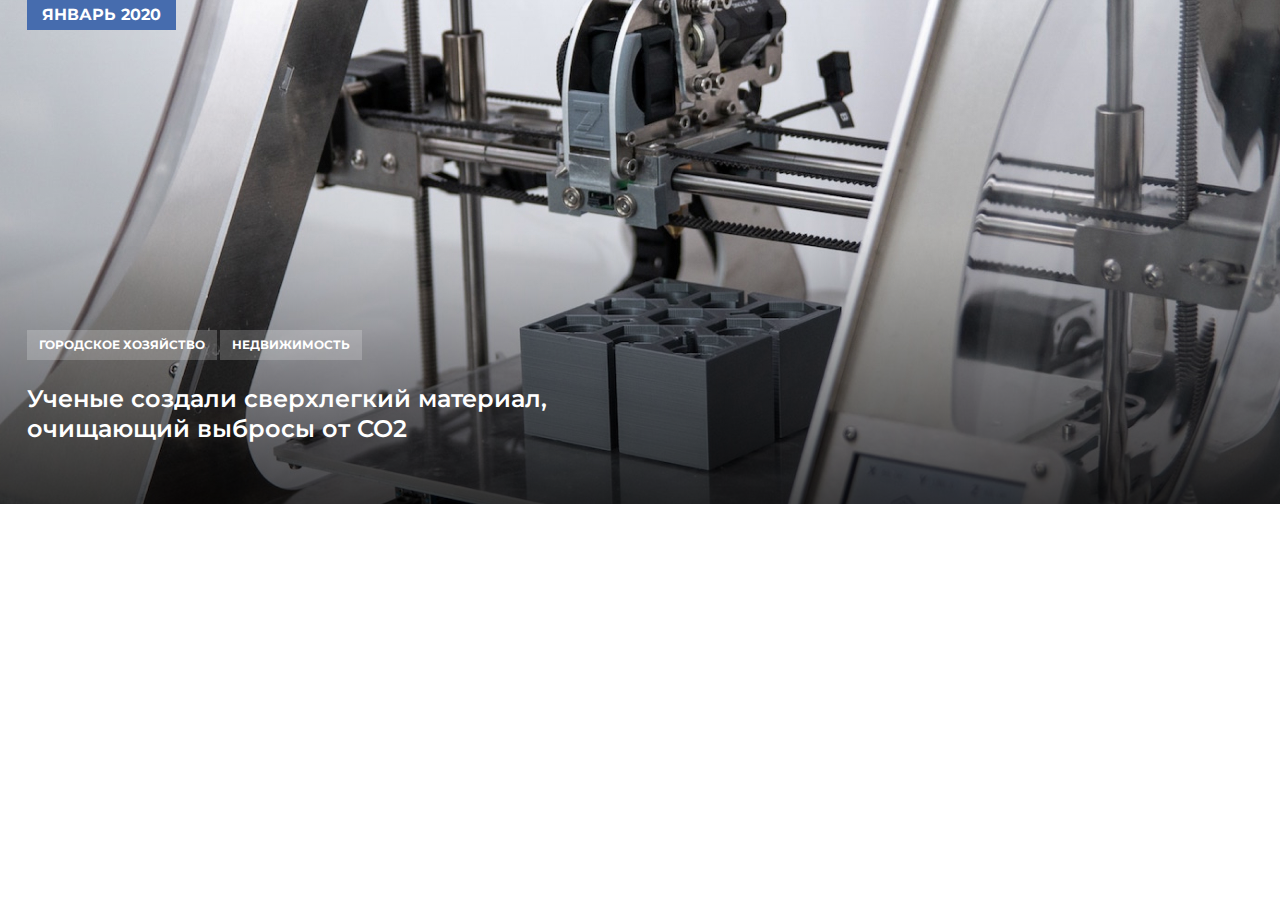
<file: hero.html>
<!DOCTYPE html>
<html lang="en">
<head>
   <meta charset="UTF-8">
   <meta http-equiv="X-UA-Compatible" content="IE=edge">
   <meta name="viewport" content="width=device-width, initial-scale=1.0">
   <link rel="stylesheet" href="css/style.css">
   <title>Hero test</title>
</head>
<body>
   <section class="hero">
      <div class="hero__image" style="overflow: hidden; display: flex; justify-content: center;">
         <img src="img/slider/slide-03.jpg" alt="Hero" >
      </div>
      <div class="hero__overlay">
         <div class="hero__wrapper">
            <div class="hero__body">
               <div class="hero__month">Январь 2020</div>
               <div>
                  <div class="hero__tag">Городское хозяйство</div>
                  <div class="hero__tag">Недвижимость</div>
                  <h3 class="hero__title">Ученые создали сверхлегкий материал, очищающий выбросы от CO2</h3>
               </div>
            </div>
         </div>    
      </div>
   </section>
   
</body>
</html>
</file>
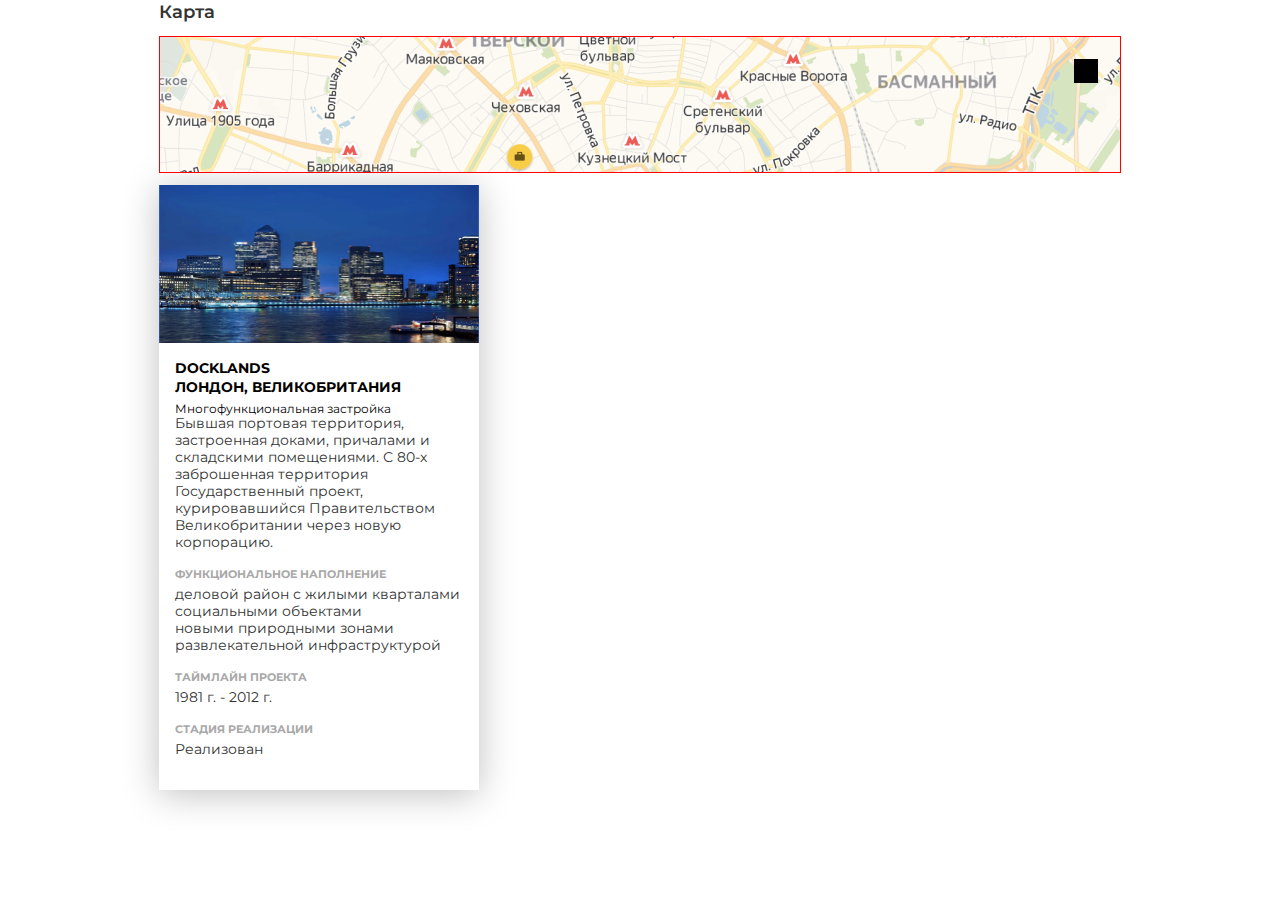
<file: map.html>
<!DOCTYPE html>
<html lang="en">
<head>
   <meta charset="UTF-8">
   <meta http-equiv="X-UA-Compatible" content="IE=edge">
   <meta name="viewport" content="width=device-width, initial-scale=1.0">
   <link rel="stylesheet" href="css/style.css">
   <title>Map</title>
</head>
<body>
   <div class="container">
      <h3 class="title">Карта</h3>
      <div class="map-wrap mb-2">
         <img src="img/full-map.jpg" alt="">
         <span class="map-btn"></span>
      </div>

      <div class="map-card">
         <div class="map-card__image">
            <img src="img/map-card-img.jpg" alt="London">
         </div>
         <div class="map-card__body">
            <h4 class="map-card__title">
               Docklands <br> Лондон, Великобритания
            </h4>
            <p>Многофункциональная застройка</p>
            <p class="map-card__text">
               Бывшая портовая территория, застроенная доками, причалами и складскими помещениями. С 80-х заброшенная территория Государственный проект, курировавшийся Правительством Великобритании через новую корпорацию.
            </p>
            <h5 class="map-card__subtitle">Функциональное наполнение</h5>
            <ul class="map-card__text">
               <li>деловой район с жилыми кварталами</li>
               <li>социальными объектами</li>
               <li>новыми природными зонами</li>
               <li>развлекательной инфраструктурой</li>
            </ul>
            <h5 class="map-card__subtitle">Таймлайн проекта</h5>
            <p class="map-card__text">
               1981 г. - 2012 г.
            </p>
            <h5 class="map-card__subtitle">Стадия реализации</h5>
            <p class="map-card__text">
               Реализован
            </p>
         </div>
      </div>
   </div>

   <script src="my.js"></script>
</body>
</html>
</file>
<file: css/style.css>
/* Fonts */
@import url('https://fonts.googleapis.com/css2?family=Montserrat:wght@400;500;600;700&display=swap');

/* Reset */

*,
*::before,
*::after {
   margin: 0;
   padding: 0;
   border: 0;
   box-sizing: border-box;
}

a {
   text-decoration: none;
}

ul,
ol,
li {
   list-style: none;
}

img {
   vertical-align: top;
}

h1,
h2,
h3,
h4,
h5,
h6 {
   font-weight: inherit;
   font-size: inherit;
}

html,
body {
   height: 100%;
   line-height: 1;
   font-size: 12px;
   font-family: Montserrat, sans-serif;
}

/* Header */

.header {
   position: relative;
   z-index: 2;
   border-bottom: 1px solid #e5e5e5;
   background-color: #fff;
}
.header__wrapper {
   max-width: 1016px;
   margin: 0 auto;
   padding: 0 27px;
   
}
.header__body {
   position: relative;
   display: flex;
   align-items: center;
   height: 72px;
}

.header__burger {
   display: none;
   z-index: 3;
   cursor: pointer;
}

.header__logo {
   margin-right: 21px;
   z-index: 3;
}

.header__list {
   display: flex;
}
.header__link {
   color: #BDBDBD;;
   font-size: 14px;
   font-weight: 600;
   text-transform: uppercase;
   padding: 21px;
   transition: All 0.3s ease 0s;
}

.header__link.header__tag {
   display: none;
}

.header__link:hover {
   color: #466CAE;
}

.header__link.active {
   color: #466CAE;
}

.header__search {
   margin-left: auto;
   z-index: 3;
}

.header__logo-2 {
   position: absolute;
   top: 28px;
   right: 40px;
}

@media (max-width:1365px) {
   .header__logo-2 {
      display: none;
   }
}

@media (max-width:767px) {
   .main {
      padding-top: 72px;
   }
   .header {
      position: fixed;
      width: 100%;
   }
   .header__logo {
      margin: 0 auto;
   }

   .header__burger {
      display: block;
   }
   .header__burger .close {
      display: none;
   }

   .header__burger.active .close{
      display: block;
   }

   .header__burger.active .burger{
      display: none;
   }

   .header__menu {
      position: fixed;
      top: 0;
      left: -100%;
      width: 100%;
      height: 100%;
      background-color: #fff;
      padding: 90px 27px 0 27px;
      transition: All 0.3s ease 0s;
   }
   .header__menu.active {
      left: 0;
   }

   .header__list {
      display: block;
   }

   .header__link {
      color: #466CAE;
      display: block;
      font-size: 16px;
      font-weight: 600;
      text-transform: uppercase;
      padding: 0;
      margin-bottom: 34px;
   }

   .header__link.header__tag {
      display: block;
   }

   .header__search {
      margin: 0;
   }
}

.d-none {
   display: none;
}

.container{ 
   max-width: 1016px;
   margin: 0 auto;
   padding: 0 27px;
}

.row {
 display: flex;
 flex-wrap: wrap;
 margin-left: -11px;
 margin-right: -11px;
}

.col-3 {
   width: calc((100% / 12 * 3) - 22px);
   margin-left: 11px;
   margin-right: 11px;
  }

.col-4 {
 width: calc((100% / 12 * 4) - 22px);
 margin-left: 11px;
 margin-right: 11px;
}

.col-8 {
   width: calc((100% / 12 * 8) - 22px);
   margin-left: 11px;
   margin-right: 11px;
}

.col-9 {
   width: calc((100% / 12 * 9) - 22px);
   margin-left: 11px;
   margin-right: 11px;
}

.col-12 {
   width: calc(100% - 22px);
   margin-left: 11px;
   margin-right: 11px;
}

@media (min-width:768px ) {
   .col-md-4 {
      width: calc((100% / 12 * 4) - 22px);
   }

   .col-md-8 {
      width: calc((100% / 12 * 8) - 22px);
   }

}

@media (max-width:767px) {
   
   /* .card {
      display: flex;
   }
   .card__image {
      flex: 0 0 106px;
      border: 1px solid red;
      margin-right: 8px;
   }
   
   
   .card__tag,
   .bullet,
   .card__text,
   .card__more {
      display: none;
   } */
}
.w-100 {
   width: 100%;
}

.mb-2 {
   margin-bottom: 1rem;
}

.pt-4 {
   padding-top: 32px;
}
.pb-4 {
   padding-bottom: 32px;
}

.top-slider {
   max-width: 962px;
   margin: 0 auto 22px auto;
   /* padding: 0 27px; */
}

.top-slider__image {
   overflow: hidden;
   display: flex;
   justify-content: center;
}

.hero {
   position: relative;
}

.hero__wrapper {
   /* max-width: 1016px;
   margin: 0 auto; */
   height: 100%;
   padding: 0 27px;
}



.hero__overlay {
   position: absolute;
   top: 0;
   left: 0;
   width: 100%;
   height: 100%;
   background: linear-gradient(180deg, rgba(0, 0, 0, 0) 0%, rgba(0, 0, 0, 0.1) 46.35%, rgba(0, 0, 0, 0.7) 100%);
}

.hero__body {
   display: flex;
   flex-direction: column;
   justify-content: space-between;
   max-width: 50%;
   height: 100%;
   padding-bottom: 60px;
}


.hero__month {
   display: inline-block;
   align-self: flex-start;
   font-size: 16px;
   font-weight: 700;
   line-height: 22px;
   text-transform: uppercase;
   color: #ffffff;
   background-color: #466CAE;
   padding: 4px 15px;
}

.hero__tag {
   display: inline-block;
   font-size: 12px;
   font-weight: 700;
   line-height: 14px;
   text-transform: uppercase;
   color: #ffffff;
   background: rgba(255,255,255, 0.2);
   padding: 8px 12px;
   margin-bottom: 24px;
}

.hero__title {
   font-size: 24px;
   line-height: 30px;
   font-weight: 600;
   color: #ffffff;
}

@media (max-width:767px) {
   .top-slider__image img {
      height: 360px;
   }

   .hero__body {
      max-width: 100%;
   }
   .hero__title {
      font-size: 18px;
      line-height: 22px;
      
   }
}

.title {
   font-size: 18px;
   font-weight: 600;
   line-height: 24px;
   color: #333333;
   margin-bottom: 12px;
}

.map {
   position: relative;
   margin-bottom: 32px;
   overflow: hidden;
}

.map__overlay {
   display: flex;
   align-items: flex-end;
   position: absolute;
   background: linear-gradient(180deg, rgba(0, 0, 0, 0) 15.69%, rgba(0, 0, 0, 0.7) 100%);
   top: 0;
   left: 0;
   width: 100%;
   height: 100%;
   font-weight: 600;
   padding: 22px;
}

.map__title {
   max-width: 80%;
   font-size: 18px;
   line-height: 22px;
   color: #fff;
}

.f-control {
   position: relative;
   height: 48px;
   border: none;
   background-color: #f5f5f5;
   font-size: 14px;
   padding: 0 22px;
   width: 100%;
}
.f-control__bg {
   padding-left: 50px;
   background-image: url(../img/svg/lens-ico.svg) ;
   background-repeat: no-repeat;
   background-position: 12px center;
}


.btn {
   display: inline-block;
   border: 1px solid #466CAE;
   background-color: transparent;
   font-size: 16px;
   line-height: 48px;
   text-decoration: none;
   padding: 0 3rem;
   height: 48px;
   white-space: nowrap;
   cursor: pointer;
   transition: all 0.2s;
 }

.btn:hover {
   background-color: #466CAE;
   color: #ffffff;
}

.btn-primary {
   background-color: #466CAE;
   color: #ffffff;
}

.btn-primary:hover {
   background-color: #466CAE;
}

.search-form {
   display: flex;
   margin-bottom: 12px;
}

.search-tags {
   display: flex;
   flex-wrap: wrap;
   align-items: center;
   margin-bottom: 26px;
}

.search-tags__desc {
   font-weight: 500;
   font-size: 14px;
   color: #A8A8A8;
   white-space: nowrap;
   margin-right: 10px;
}
.search-tags__list {
   display: flex;
   flex-wrap: wrap;
}

.search-tags__link {
   font-size: 11px;
   line-height: 15px;
   font-weight: 600;
   color: #466CAE;
   text-transform: uppercase;
   margin-right: 10px;
}


.card {
 /* border: 1px solid red; */
 padding:0 0 32px 0;
}

.card__image {
   position: relative;
   margin-bottom: 6px;
}

.card__overlay {
   position: absolute;
   top: 0;
   left: 0;
   width: 100%;
   height: 100%;
   background-color: rebeccapurple;
}

.card__image::before {
   content: '';
   position: absolute;
   top: 0;
   left: 0;
   width: 100%;
   height: 100%;
   background: linear-gradient(180deg, rgba(0, 0, 0, 0) 58.8%, rgba(0, 0, 0, 0.4) 100%);
}

.card__image img {
   width: 100%;
}

.card__label {
   position: absolute;
   left: 22px;
   bottom: 18px;
   display: inline-block;
   font-size: 12px;
   font-weight: 700;
   line-height: 14px;
   text-transform: uppercase;
   color: #ffffff;
   background: rgba(180,180,180, 0.7);
   padding: 8px 12px;
}

.card__tag {
   font-size: 12px;
   font-weight: 700;
   line-height: 16px;
   color: #466CAE;
   text-transform: uppercase;
   margin-bottom: 6px;
}

.bullet {
   color: #000;
   font-weight: 700;
   font-size: 16px;
}

.card__title {
   font-size: 14px;
   font-weight: 600;
   line-height: 17px;
   margin-bottom: 6px;
}

.card__text {
   line-height: 15px;
   margin-bottom: 6px;
}

.card__more {
   font-weight: 600;
   font-size: 15px;
   line-height: 18px;
   color: #466CAE;
}

.footer-slider__image {
   /* opacity: 0.4; */
   position: relative;
   width: 142px;
   height: 180px;
}
.footer-slider__image img {
   width: 100%;
   box-shadow: 0px 0px 24px 0px 0,0,0,0.28;
}

.footer-slider__label {
   position: absolute;
   top: 9px;
   left: -9px;
   display: inline-block;
   align-self: flex-start;
   font-size: 14px;
   font-weight: 600;
   line-height: 22px;
   text-transform: uppercase;
   color: #ffffff;
   background-color: #466CAE;
   padding: 4px 15px;
}

.footer-slider .swiper-slide {
   opacity: 0.4;
}

.footer-slider .swiper-slide-active {
   opacity: 1;
}

.article__tag {
   font-size: 14px;
   line-height: 19px;
   font-weight: 700;
   text-transform: uppercase;
   color: #466CAE;
}

.article__title {
   font-size: 24px;
   line-height: 36px;
   font-weight: 600;
   margin-bottom: 8px;
}

.article__subtitle {
   font-size: 16px;
   line-height: 24px;
   font-weight: 600;
   margin-bottom: 12px;
}

.article__text {
   font-size: 16px;
   line-height: 24px;
}

.article__box {
   position: relative;
   padding: 38px 28px 28px 28px;
   background: #466CAE;
   text-align: center;
   margin-top: 30px;
   margin-bottom: 30px;
}
.article__box::before{
      position: absolute;
      content: '';
      left: 0px;
      bottom: -19px;
      width: 0;
      height: 0;
      border-top: 19px solid #2F559D;
      border-left: 32px solid transparent;
}

.article__box-text {
   font-size: 16px;
   line-height: 24px;
   font-weight: 600;
   color: #ffffff;
   text-transform: uppercase;
   margin-bottom: 20px;
}

.article__box span {
   display: inline-block;
   width: 104px;
   height: 5px;
   background-color: #ffffff;
}

.article__link {
   font-size: 12px;
   font-weight: 600;
   line-height: 18px;
   text-transform: uppercase;
   color: #828282;
   margin-top: 62px;
}

.article__link a{
   font-weight: 500;
   color: #466CAE;
   text-transform: none;
}

.news__title {
   font-size: 16px;
   line-height: 22px;
   font-weight: 600;
   text-transform: uppercase;
   margin-bottom: 22px;
   color: #828282;
}

.map-card {
   max-width: 320px;
   box-shadow: 0px 4px 34px rgba(0, 0, 0, 0.25);

}
.map-card img {
   width: 100%;
}

.map-card__body {
   padding: 16px;
}

.map-card__title {
   font-size: 14px;
   line-height: 19px;
   font-weight: 700;
   text-transform: uppercase;
   margin-bottom: 6px;
}

.map-card__subtitle {
   font-size: 11px;
   line-height: 15px;
   font-weight: 700;
   text-transform: uppercase;
   color: #A8A8A8;
   margin-bottom: 4px;
}

.map-card__text {
   font-size: 14px;
   line-height: 17px;
   color: #333333;
   margin-bottom: 16px;
}

.map-wrap {
   position: relative;
   border: 1px solid red;
   height: 137px;
   overflow: hidden;
}

.map-btn {
   position: absolute;
   top: 22px;
   right: 22px;
   width: 24px;
   height: 24px;
   cursor: pointer;
   background: #000;
}
.red{
   height: 403px;
}

.article-left {
   width: calc((100% / 12 * 9) - 22px);
   margin-left: 11px;
   margin-right: 11px;
}

.article-right {
   width: calc((100% / 12 * 3) - 22px);
   margin-left: 11px;
   margin-right: 11px;
}

@media (max-width:768px) {
   .article-left {
      width: 100%;
   }
   .article-right {
      display: none;
   }
   .article__title {
      font-size: 18px;
      line-height: 27px;
   }
   .article__box-text {
      font-size: 14px;
      line-height: 21px;
   }
}
</file>
